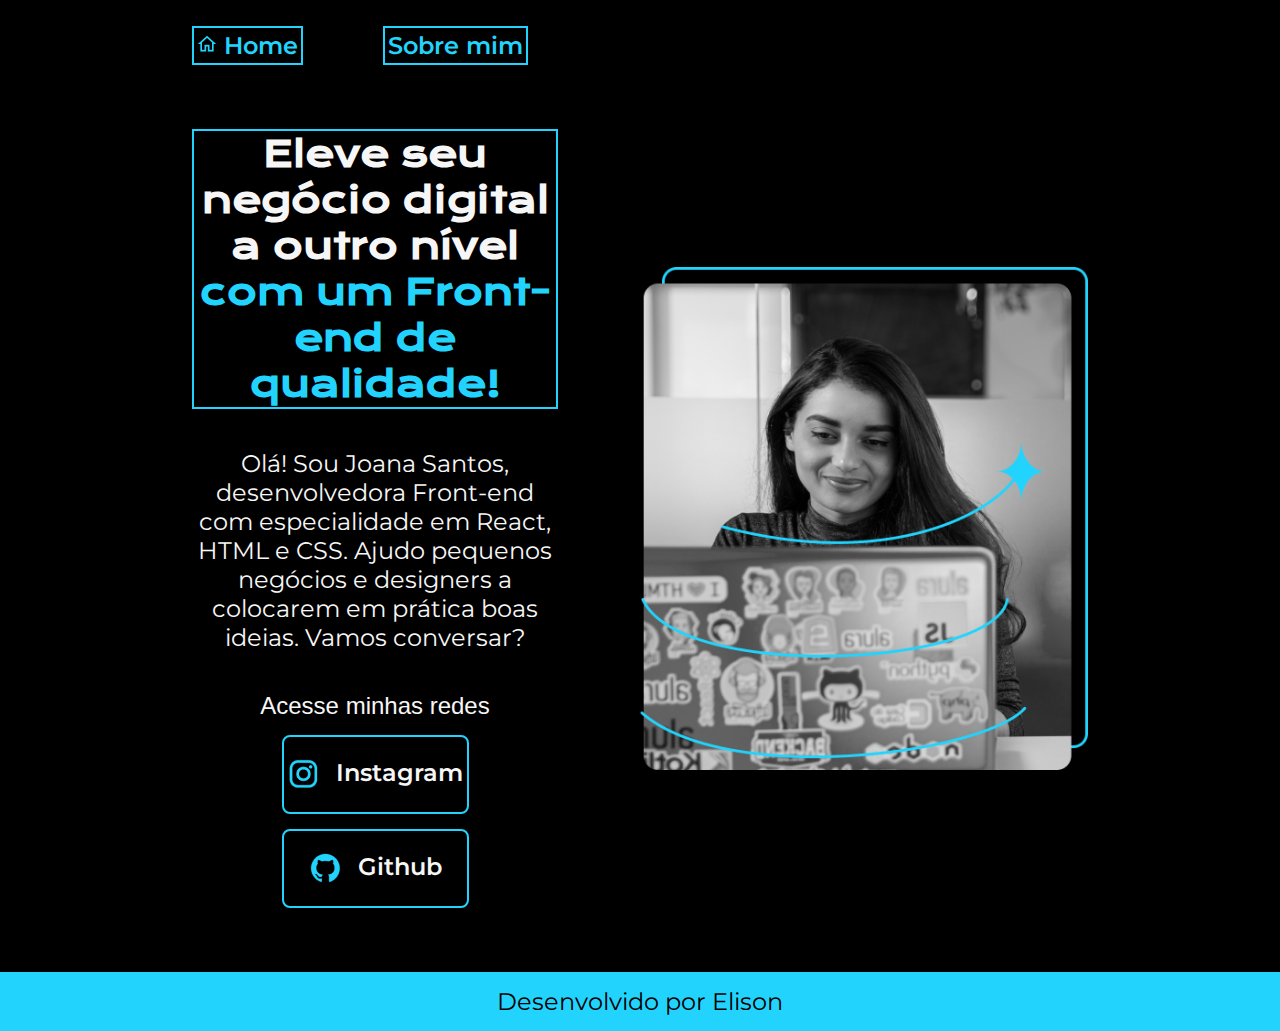
<file: index.html>
<!DOCTYPE html>
<html lang="pt-br">
<head>
    <meta charset="UTF-8">
    <meta name="viewport" content="width=device-width, initial-scale=1.0">
    <title>Portfólio</title>
    <link rel="stylesheet" href="./styles/style.css"> 
</head>
<body>
    <header class="cabecalho">
        <nav class="cabecalho__menu">
            <a  class="cabecalho__menu__link" href="index.html" ><img src="./assets/home-20.png"> Home</a>
            <a class="cabecalho__menu__link" href="about.html">Sobre mim</a>
        </nav>
    </header>
    <main class="apresentacao">
        <section class="apresentacao__conteudo">
            <h1 class="apresentacao__conteudo__titulo">Eleve seu negócio digital a outro nível <strong class="titulo-destaque">com um Front-end de qualidade!</strong></h1>
            <p class="apresentacao__conteudo__paragrafo">Olá! Sou Joana Santos, desenvolvedora Front-end com especialidade em React, HTML e CSS. Ajudo pequenos negócios e designers a colocarem em prática boas ideias. Vamos conversar?</p>
            <div class="apresentacao__dos__links">
                <h2 class="apresentacao__links__subtitulo" >Acesse minhas redes</h2>
                <a class="apresentacao__dos__links__navegacao" href="https://instagram.com/rafaballerini"> <img src="assets/instagram.png"> Instagram</a>
                <a class="apresentacao__dos__links__navegacao" href="https://github.com/guilhermeonrails"> <img src="assets/github.png"> Github</a>
            </div>
        </section>
        <img class="apresentacao__imagem" src="./assets/Imagem.png" alt="Foto da Joana Santos programando"> 
    </main>
    <footer class="rodape">
        <p>Desenvolvido por Elison</p>
    </footer>
    
</body>
</html>
</file>
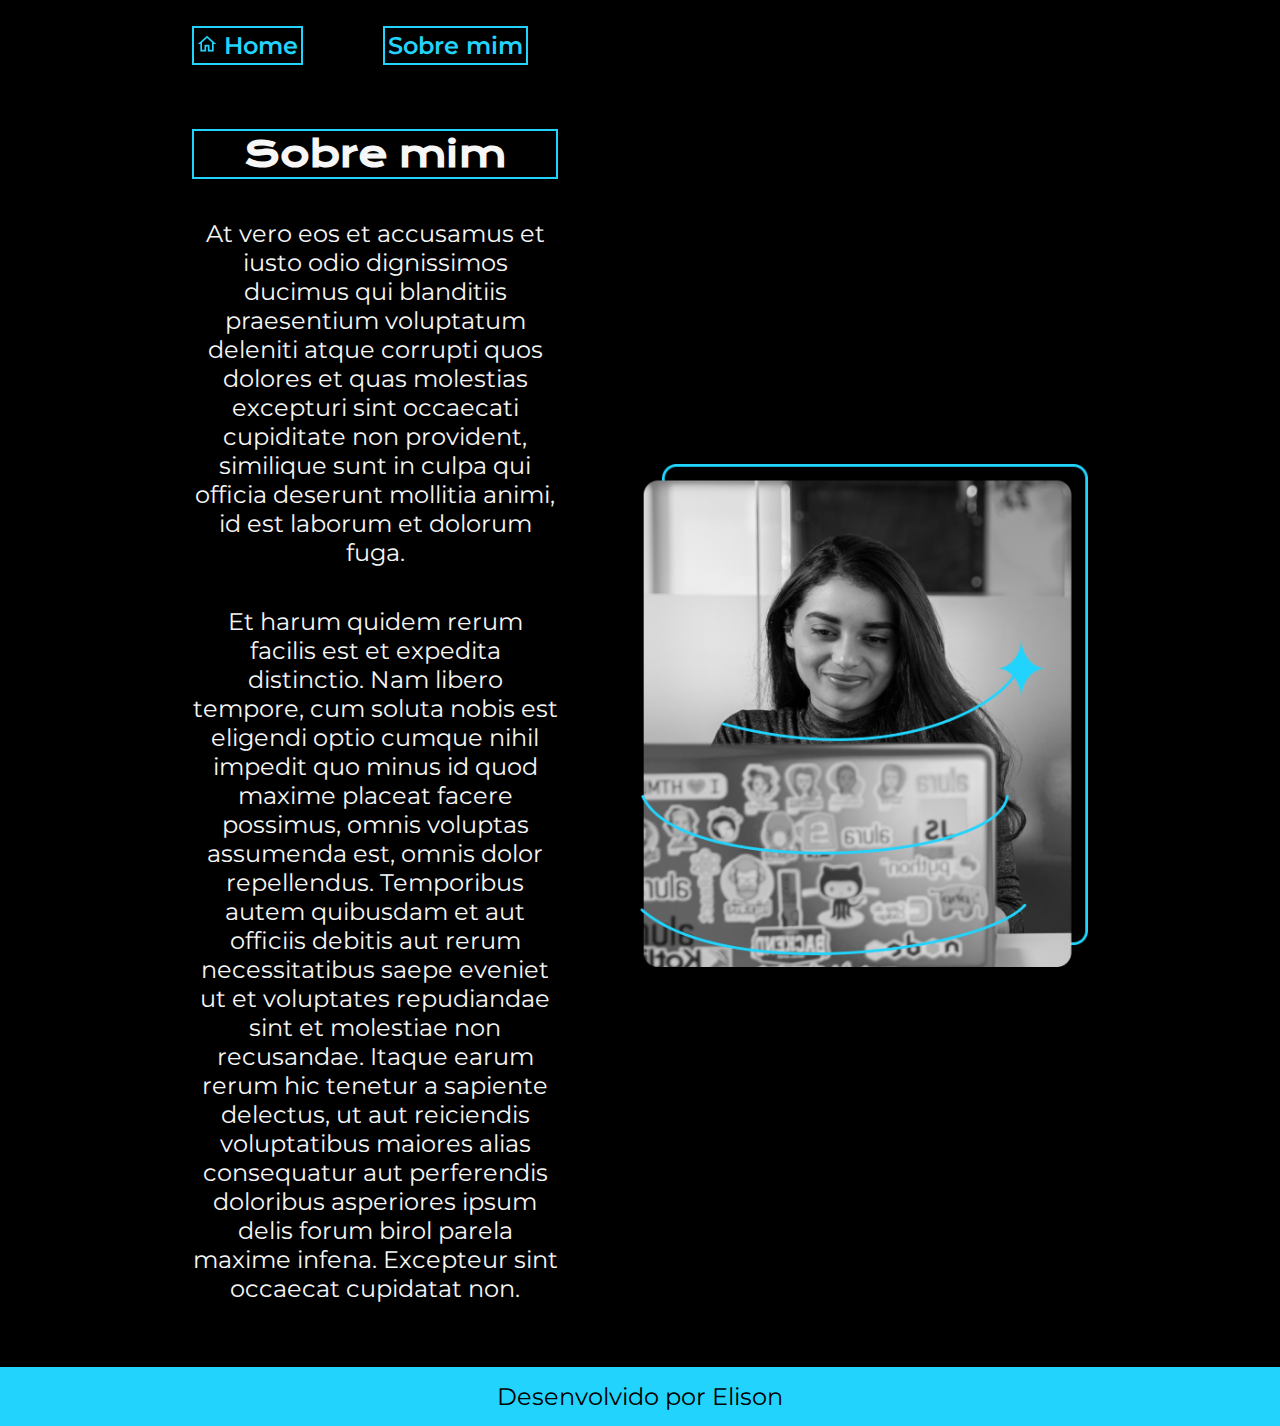
<file: about.html>
<!DOCTYPE html>
<html lang="pt-br">
<head>
    <meta charset="UTF-8">
    <meta http-equiv="X-UA-Compatible" content="IE=Edge"
    <meta name="viewport" content="width=device-width, initial-scale=1.0">
    <title>Sobre mim</title>
    <link rel="stylesheet" href="./styles/style.css">
</head>
<body>
    <header class="cabecalho">
        <nav class="cabecalho__menu">
            <a class="cabecalho__menu__link" href="index.html"><img src="./assets/home-20.png"> Home</a>
            <a class="cabecalho__menu__link" href="about.html">Sobre mim</a>
        </nav>
    </header>
    <main class="apresentacao">
        <section class="apresentacao__conteudo">
            <h1 class="apresentacao__conteudo__titulo">Sobre mim</h1>

            <p class="apresentacao__conteudo__paragrafo">At vero eos et accusamus et iusto odio dignissimos ducimus qui blanditiis praesentium voluptatum deleniti atque corrupti quos dolores et quas molestias excepturi sint occaecati cupiditate non provident, similique sunt in culpa qui officia deserunt mollitia animi, id est laborum et dolorum fuga.</p>

            <p class="apresentacao__conteudo__paragrafo">Et harum quidem rerum facilis est et expedita distinctio. Nam libero tempore, cum soluta nobis est eligendi optio cumque nihil impedit quo minus id quod maxime placeat facere possimus, omnis voluptas assumenda est, omnis dolor repellendus. Temporibus autem quibusdam et aut officiis debitis aut rerum necessitatibus saepe eveniet ut et voluptates repudiandae sint et molestiae non recusandae. Itaque earum rerum hic tenetur a sapiente delectus, ut aut reiciendis voluptatibus maiores alias consequatur aut perferendis doloribus asperiores ipsum delis forum birol parela maxime infena. Excepteur sint occaecat cupidatat non.
            </p>

        </section>
        <img class="apresentacao__imagem" src="./assets/Imagem.png" alt="Joana Santos programando">
    </main>
    <footer class="rodape">
        <p>Desenvolvido por Elison</p>
    </footer>
    
</body>
</html>
</file>
<file: styles/style.css>
@import url('https://fonts.googleapis.com/css2?family=Krona+One&display=swap');

@import url('https://fonts.googleapis.com/css2?family=Montserrat&display=swap');

@import url('https://fonts.googleapis.com/css2?family=Montserrat:wght@600&display=swap');

:root {
    --cor-primaria: #000000;
    --cor-secundaria: #f6f6f6;
    --cor-tercearia: #22D4FD;
    --cor-hover: rgb(23, 23, 23);
}

* {
    margin: 0%;
    padding: 0%;
}

body {
    box-sizing: border-box;
    background-color: var(--cor-primaria);
    color: var(--cor-secundaria);
}

.cabecalho__menu__link {
    font-family: "Montserrat", sans-serif;
    font-size: 1.5rem;
    font-weight: 600;
    color: var(--cor-tercearia);
    text-decoration: none;
    border: solid 2px;
    border-color: var(--cor-tercearia);
    padding: 3px;
    gap: 15px;
}

.cabecalho__menu__link:hover {
    background-color: var(--cor-hover);
    
}

.cabecalho {
    padding: 2% 0% 0% 15%;
    justify-content: space-around;
}

.cabecalho__menu {
    display: flex;
    gap: 80px;
    
}


.apresentacao {
    padding: 5% 15%;
    display: flex;
    align-items: center;
    justify-content: space-between;
    gap: 82px;
}

.apresentacao__conteudo {
    Width: 50%;
    display: flex;
    flex-direction: column;
    gap: 40px;
}

.apresentacao__conteudo__titulo {
    font-size: 2.25rem;
    font-family: "Krona One", sans-serif;
    border: 2px solid var(--cor-tercearia);
    text-align: center;
}

.titulo-destaque {
    color: var(--cor-tercearia);
    
}

.apresentacao__conteudo__paragrafo {
    font-size: 1.5rem;
    font-family: "Montserrat", sans-serif;
    text-align: center;
}

.apresentacao__dos__links {
    display: flex;
    flex-direction: column;
    align-items: center;
    justify-content: space-between;
    gap: 15px;
}

.apresentacao__links__subtitulo {
 font-family: "krona-one", sans-serif;
 font-weight: 400;
 font-size: 1.5rem;

}

.apresentacao__dos__links__navegacao {
    display: flex;
    justify-content: center;
    gap: 16px;
    width: 50%;
    text-align: center;
    border-radius: 8px;
    font-size: 1.5rem;
    font-weight: 600;
    padding: 21.5px 0;
    text-decoration: none;
    color: var(--cor-secundaria);
    font-family: "Montserrat", sans-serif;
    border: 2px solid var(--cor-tercearia);
}

.apresentacao__dos__links__navegacao:hover {
    background-color: var(--cor-hover);
}

.apresentacao__imagem {
    width: 50%;
}

.rodape {
    padding: 15px;
    color: var(--cor-primaria);
    background-color: var(--cor-tercearia);
    text-align:  center;
    font-family: "montserrat", sans-serif;
    font-size: 1.5rem;
    font-weight: 400;
}

@media ( max-width: 1200px) {

    .cabecalho {
        padding: 11%;
    }

    .cabecalho__menu {
        justify-content: center;
    }

    .apresentacao{
        padding: 5%;
    }

    .apresentacao__conteudo{
        width:auto
    }

    .apresentacao {
        flex-direction:column-reverse;
    }
}
</file>
